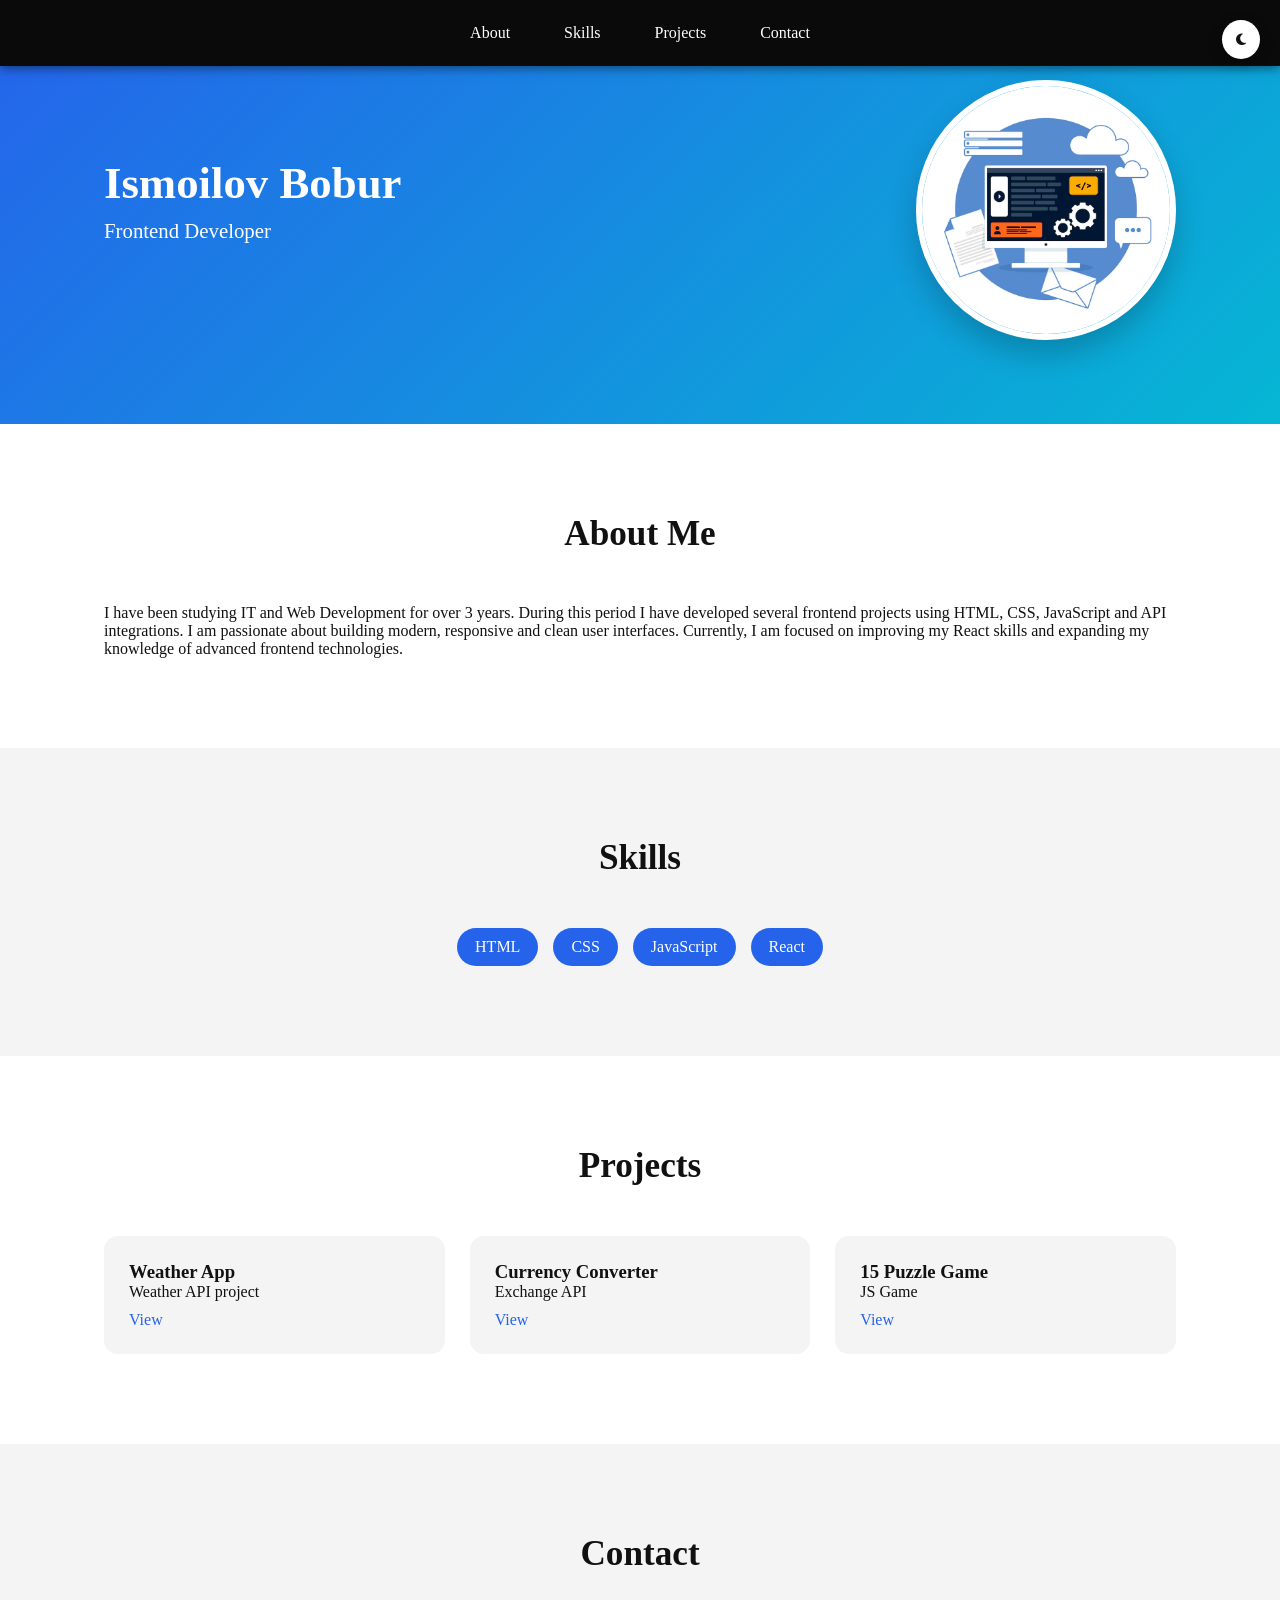
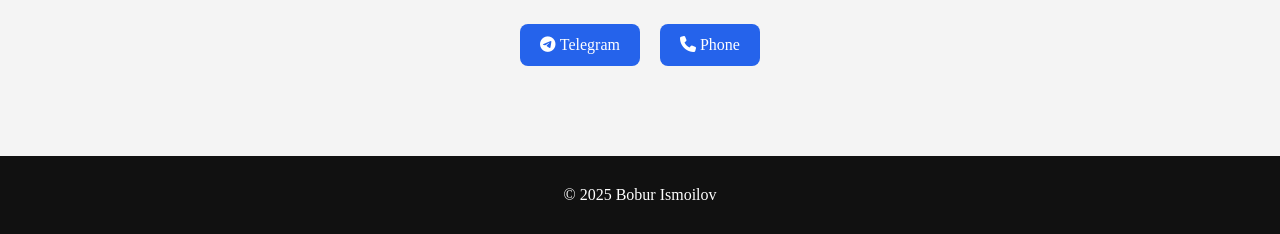
<file: index.html>
<!DOCTYPE html>
<html lang="en">

<head>
    <meta charset="UTF-8">
    <meta name="viewport" content="width=device-width, initial-scale=1.0">

    <title>Bobur Ismoilov | Frontend Developer</title>

    <link rel="stylesheet" href="https://cdnjs.cloudflare.com/ajax/libs/font-awesome/6.4.0/css/all.min.css">

    <link rel="stylesheet" href="style.css">
</head>

<body>

    <header class="hero">

        <div class="container hero-content">

            <div class="hero-text">
                <h1>Ismoilov Bobur</h1>
                <p>Frontend Developer</p>

                <nav>
                    <a href="#about">About</a>
                    <a href="#skills">Skills</a>
                    <a href="#projects">Projects</a>
                    <a href="#contact">Contact</a>
                </nav>

                <button id="themeToggle" class="theme-btn">
                    <i class="fas fa-moon"></i>
                </button>
            </div>

            <div class="hero-image-container">
                <img src="foritprofil.avif" alt="profile">
            </div>

        </div>
    </header>


    <section id="about" class="section reveal">
        <div class="container">
            <h2>About Me</h2>

            <p>
                I have been studying IT and Web Development for over 3 years.
                During this period I have developed several frontend projects using HTML, CSS,
                JavaScript and API integrations. I am passionate about building modern,
                responsive and clean user interfaces. Currently, I am focused on improving my
                React skills and expanding my knowledge of advanced frontend technologies.

        </div>
    </section>


    <section id="skills" class="section bg reveal">
        <div class="container">

            <h2>Skills</h2>

            <ul class="skills">
                <li>HTML</li>
                <li>CSS</li>
                <li>JavaScript</li>
                <li>React</li>
            </ul>

        </div>
    </section>


    <section id="projects" class="section reveal">
        <div class="container">

            <h2>Projects</h2>

            <div class="projects">

                <div class="project-card">
                    <h3>Weather App</h3>
                    <p>Weather API project</p>
                    <a href="weather.html">View</a>
                </div>

                <div class="project-card">
                    <h3>Currency Converter</h3>
                    <p>Exchange API</p>
                    <a href="valute.html">View</a>
                </div>

                <div class="project-card">
                    <h3>15 Puzzle Game</h3>
                    <p>JS Game</p>
                    <a href="16game.html">View</a>
                </div>

            </div>

        </div>
    </section>


    <section id="contact" class="section bg reveal">
        <div class="container">

            <h2>Contact</h2>

            <div class="contact-links">
                <a href="https://t.me/ismo1lov_o17">
                    <i class="fab fa-telegram"></i> Telegram
                </a>

                <a href="tel:+998770189612">
                    <i class="fas fa-phone"></i> Phone
                </a>
            </div>

        </div>
    </section>


    <footer class="footer">
        <p>© 2025 Bobur Ismoilov</p>
    </footer>

    <script src="script.js"></script>
</body>


</html>
</file>
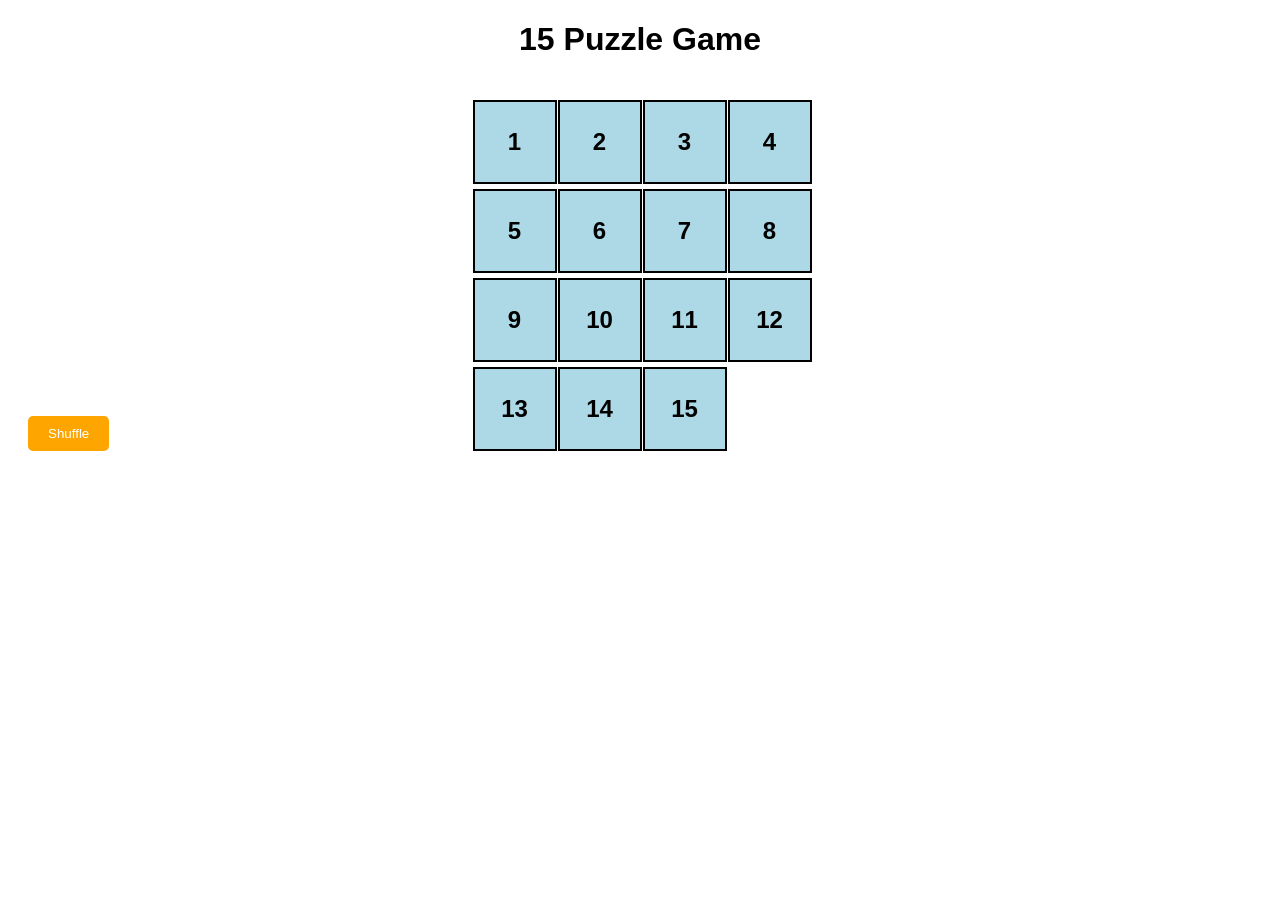
<file: 16game.html>
<!DOCTYPE html>
<html lang="en">

<head>
    <meta charset="UTF-8">
    <meta name="viewport" content="width=device-width, initial-scale=1.0">
    <title>15 Puzzle Game</title>
    <style>
        @media only screen and (max-width: 768px) {
            button {
                position: static !important;
                display: block;
                margin-top: 70px !important;
                margin-left: auto;
                margin-right: auto;
                width: 50%;
            }
        }

        body {
            text-align: center;
            font-family: Arial, sans-serif;
            position: relative;
        }

        button {
            position: absolute;
            bottom: 0;
            left: 20px;
            padding: 10px 20px;
            border-radius: 5px;
            border: none;
            background-color: orange;
            color: #fff;
        }

        .container {
            display: inline-grid;
            grid-template-columns: repeat(4, 80px);
            gap: 5px;
            margin-top: 20px;
            position: relative;
        }

        .tile {
            width: 80px;
            height: 80px;
            font-size: 24px;
            font-weight: bold;
            display: flex;
            align-items: center;
            justify-content: center;
            border: 2px solid #000;
            cursor: pointer;
            background: lightblue;
            transition: transform 0.3s ease-in-out;
        }

        .empty {
            background: #fff;
            border: none;
            cursor: default;
        }
    </style>
</head>

<body>
    <h1>15 Puzzle Game</h1>
    <div class="container" id="puzzle"></div>
    <button onclick="shuffleTiles()">Shuffle</button>
    <script>
        const puzzle = document.getElementById("puzzle")
        let tiles = []

        function createTiles() {
            let numbers = [...Array(15).keys()].map(n => n + 1).concat(null)
            puzzle.innerHTML = ""
            numbers.forEach(num => {
                const tile = document.createElement("div")
                tile.className = num ? "tile" : "tile empty"
                tile.textContent = num || ""
                tile.addEventListener("click", () => moveTile(tile))
                tiles.push(tile)
                puzzle.appendChild(tile)
            })
        }

        function shuffleTiles() {
            let numbers = [...Array(15).keys()].map(n => n + 1).concat(null)

            do {
                numbers.sort(() => Math.random() - 0.5)
            } while (!isSolvable(numbers))

            tiles.forEach((tile, i) => {
                tile.textContent = numbers[i] || ""
                tile.className = numbers[i] ? "tile" : "tile empty"
            })
        }

        function moveTile(tile) {
            let emptyTile = document.querySelector(".empty")
            let tileIndex = tiles.indexOf(tile)
            let emptyIndex = tiles.indexOf(emptyTile)
            let validMoves = [emptyIndex - 1, emptyIndex + 1, emptyIndex - 4, emptyIndex + 4]

            if (validMoves.includes(tileIndex)) {
                let tileRect = tile.getBoundingClientRect()
                let emptyRect = emptyTile.getBoundingClientRect()

                tile.style.transition = "transform 0.3s ease"
                tile.style.transform = `translate(${emptyRect.left - tileRect.left}px, ${emptyRect.top - tileRect.top}px)`

                setTimeout(() => {
                    tile.style.transition = "none"
                    tile.style.transform = "";
                    [tile.textContent, emptyTile.textContent] = [emptyTile.textContent, tile.textContent];
                    [tile.className, emptyTile.className] = [emptyTile.className, tile.className]
                    checkWin()
                }, 300)
            }
        }

        function checkWin() {
            let winState = [...Array(15).keys()].map(n => (n + 1).toString()).concat("")
            if (tiles.map(tile => tile.textContent).join() === winState.join()) {
                setTimeout(() => alert("Tabriklaymiz! Siz yutdingiz!"), 100)
            }
        }

        function isSolvable(numbers) {
            let inversions = numbers.filter(n => n).map((n, i, arr) => arr.slice(i + 1).filter(m => m && m < n).length).reduce((a, b) => a + b, 0)
            return inversions % 2 === 0
        }

        createTiles();
    </script>
</body>

</html>
</file>
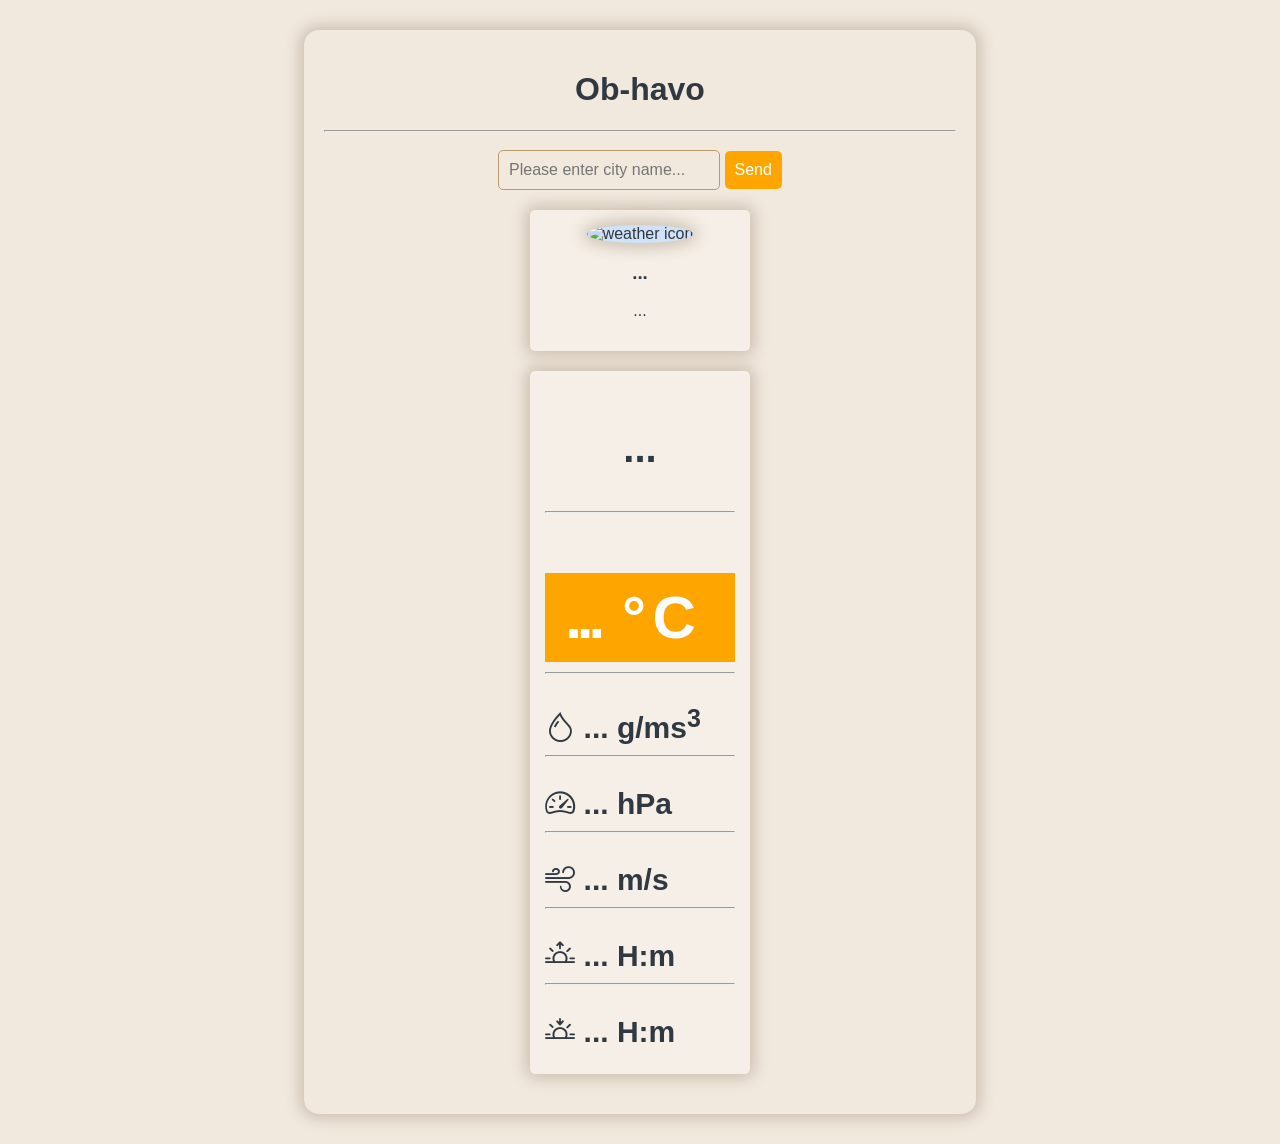
<file: weather.html>
<!DOCTYPE html>
<html lang="en">

<head>
    <meta charset="UTF-8">
    <meta name="viewport" content="width=device-width, initial-scale=1.0">
    <title>Weather</title>

    <link rel="stylesheet" href="https://cdn.jsdelivr.net/npm/bootstrap-icons@1.8.1/font/bootstrap-icons.css">

    <style>
        * {
            font-family: Arial, sans-serif;
            color: #303841;
        }

        body {
            /* background: linear-gradient(to right, #f6f4db, #ecf6d7); */
            background-color: #f2e9de;
        }

        .container {
            width: 50%;
            height: auto;
            margin: 30px auto;
            background-color: #f2e9de;
            text-align: center;
            padding: 20px;
            box-shadow: 0 0 15px 5px #cdc1b2;
            border-radius: 15px;
            border: none
        }

        .student img {
            width: 150px;
            height: 150px;
            border-radius: 50%;
            box-shadow: 0 0 15px 5px #cdc1b2;
        }

        .student .name {
            font-weight: bold;
            font-size: 25px;
            margin: 20px;
        }

        .input input {
            background-color: transparent;
            padding: 10px;
            border-radius: 5px;
            font-size: 1rem;
            border: 1px solid #bc9a70;
            margin-top: 10px;
        }

        .input .btn {
            padding: 10px;
            border-radius: 5px;
            font-size: 1rem;
            border: none;
            background-color: orange;
            color: white;
        }

        .weather-card {
            background: #f5efe7;
            padding: 15px;
            border-radius: 5px;
            box-shadow: 0 0 15px 5px #cdc1b2;
            margin: 20px auto;
            text-align: left;
            width: 30%;
        }

        .country_name {
            background: #f5efe7;
            padding: 15px;
            border-radius: 5px;
            box-shadow: 0 0 15px 5px #cdc1b2;
            margin: 20px auto;
            text-align: center;
            width: 30%;
        }

        @media screen and (max-width: 768px) {

            .country_name,
            .weather-card {
                width: 70%;
                margin: 10px auto;
            }

            .container {
                width: 90%;
            }
        }

        .weather-card p {
            font-size: 30px;
            font-weight: bold;
            font-family: Arial, Helvetica, sans-serif;
            margin-bottom: 10px;
        }

        .city {
            text-align: center;
            font-size: 40px;
        }

        #image {
            padding: 0;
            margin: 0;
            box-shadow: 0 0 15px 5px #cdc1b2;
            border-radius: 50%;
            background-color: #cfe2f7;
        }

        .std {
            font-weight: bold;
            letter-spacing: 2px;
        }

        #degree,
        #d {
            font-size: 60px;
            background-color: orange;
            color: white;
            padding: 10px;
            letter-spacing: -5px;
        }
    </style>
</head>

<body>
    <div class="container">
        <div class="student">
            <h1>Ob-havo</h1>
        </div>
        <hr>
        <div class="input">
            <input id="input" type="text" placeholder="Please enter city name...">
            <button id="btn" class="btn">Send</button>
        </div>
        <div class="country_name">
            <img id="image" alt="weather icon">
            <h3 id="country"> ... </h3>
            <p id="clear"> ... </p>
        </div>
        <div class="weather-card">
            <h3 class="city"><span id="city"> ... </span></h3>
            <hr>
            <p id="d"><span id="degree"> ... </span>&deg; C</p>
            <hr>
            <p><i class="bi bi-droplet"></i> <span id="humidity"> ... </span> g/ms<sup>3</sup></p>
            <hr>
            <p><i class="bi bi-speedometer2"> </i><span id="pressure"> ... </span> hPa</p>
            <hr>
            <p><i class="bi bi-wind"></i> <span id="wind"> ... </span> m/s</p>
            <hr>
            <p><i class="bi bi-sunrise"></i> <span id="sunrise"> ... </span> H:m</p>
            <hr>
            <p><i class="bi bi-sunset"></i> <span id="sunset"> ... </span> H:m</p>
        </div>
    </div>

    <script>
        let city = document.getElementById("city")
        let degree = document.getElementById("degree")
        let humidity = document.getElementById("humidity")
        let pressure = document.getElementById("pressure")
        let wind = document.getElementById("wind")
        let sunr = document.getElementById("sunrise")
        let suns = document.getElementById("sunset")
        let image = document.getElementById("image")
        let clear = document.getElementById("clear")
        let state = document.getElementById("country")
        let input = document.getElementById("input")
        let btn = document.getElementById("btn")

        // let std = document.getElementById("student");
        // std.setAttribute('src', pic);

        function getCelcius(data) {
            return Math.round(parseFloat(data) - 273.15)
        }

        function getHour(time) {
            let hour = new Date(time * 1000).getHours()
            return adjustTime(parseInt(hour))
        }

        function getMinute(time) {
            let min = new Date(time * 1000).getMinutes()
            return adjustTime(parseInt(min))
        }

        function adjustTime(time) {
            return time < 10 ? "0" + time : time
        }

        input.addEventListener('focusin', () => {
            input.style.border = "1px solid #bc9a70"
        })

        async function weather() {

            let place = "xonqa"
            if (input.value != "") {
                place = input.value
            }

            const url = `https://api.openweathermap.org/data/2.5/weather?q=${place}&appid=81a5d39de1b847d6a3b7fbc04912b1f4`
            let weatherData = await fetch(url)

            if (weatherData.status == "404" || weatherData.status == "400") {
                input.style.border = "2px solid red"
                return
            }

            let weather = await weatherData.json()

            if (weather.cod) {
                degree.textContent = getCelcius(weather.main.temp)
                city.textContent = weather.name
                humidity.textContent = weather.main.humidity
                pressure.textContent = weather.main.pressure
                clear.textContent = weather.weather[0].description

                let icon = weather.weather[0].icon
                image.setAttribute('src', `http://openweathermap.org/img/wn/${icon}@4x.png`)

                wind.textContent = weather.wind.speed

                let { country, sunrise, sunset } = weather.sys

                state.textContent = country

                let riseHour = getHour(sunrise)
                let setHour = getHour(sunset)
                let riseMin = getMinute(sunrise)
                let setMin = getMinute(sunset)

                sunr.textContent = `${riseHour}:${riseMin}`
                suns.textContent = `${setHour}:${setMin}`
            }
        }

        btn.addEventListener('click', weather)
        window.onload = weather
        // document.addEventListener("DOMContentLoaded", weather);

    </script>
</body>

</html>
</file>
<file: style.css>
/* RESET */
* {
	margin: 0;
	padding: 0;
	box-sizing: border-box;
}

:root {
	--bg: #ffffff;
	--text: #111;
	--card: #f4f4f4;
	--main: #2563eb;
}

/* DARK MODE */
body.dark {
	--bg: #0f172a;
	--text: #e5e7eb;
	--card: #1e293b;
}

body {
	font-family: Segoe UI;
	background: var(--bg);
	color: var(--text);
	transition: 0.4s;
}

/* CONTAINER */
.container {
	width: 90%;
	max-width: 1200px;
	margin: auto;
	padding: 0 40px;
}

/* HERO */
.hero {
	background: linear-gradient(135deg, #2563eb, #06b6d4);
	color: white;
	padding: 80px 0;
}

.hero-content {
	display: flex;
	align-items: center;
	justify-content: space-between;
	gap: 40px;
}

.hero h1 {
	font-size: 2.8rem;
	margin-bottom: 10px;
}

.hero p {
	font-size: 1.3rem;
	margin-bottom: 25px;
}
/*  Navbar  */
.hero nav {
	position: fixed;
	top: 0;
	left: 0;
	width: 100%;
	background-color: #0a0a0a;
	display: flex;
	justify-content: center; /* Linklar markazga */
	align-items: center;
	padding: 1rem 40px;
	z-index: 1000;
	box-shadow: 0 2px 10px rgba(0, 0, 0, 0.5);
}
/* NAV LINKS */
.hero nav a {
	color: white;
	text-decoration: none;
	font-weight: 500;
	margin: 0 15px; /* linklar orasidagi masofa */
	padding: 8px 12px; /* klik qilish uchun joy */
	transition: 0.3s;
}

.hero nav a:hover {
	background: rgba(255, 255, 255, 0.1);
	border-radius: 6px;
}

/* IMAGE */
.hero-image-container img {
	width: 260px;
	height: 260px;
	object-fit: cover;
	border-radius: 50%;
	border: 6px solid white;
	box-shadow: 0 15px 30px rgba(0, 0, 0, 0.2);
}

/* THEME BUTTON */
.theme-btn {
	position: fixed; /* Ekran bilan birga turadi */
	top: 20px;
	right: 20px;
	z-index: 2000; /* nav ustidan turishi uchun yuqori qiymat */
	border: none;
	padding: 12px 14px;
	border-radius: 50%;
	cursor: pointer;
	background: #ffffff;
	color: #111;
	box-shadow: 0 5px 15px rgba(0, 0, 0, 0.2);
	transition: 0.3s;
}

.theme-btn:hover {
	transform: scale(1.1);
}
/* SECTIONS */
.section {
	padding: 90px 0;
}

.section h2 {
	text-align: center;
	margin-bottom: 50px;
	font-size: 2.2rem;
}

.bg {
	background: var(--card);
}

/* SKILLS */
.skills {
	display: flex;
	gap: 15px;
	justify-content: center;
	list-style: none;
}

.skills li {
	background: var(--main);
	color: white;
	padding: 10px 18px;
	border-radius: 20px;
}

/* PROJECTS */
.projects {
	display: grid;
	grid-template-columns: repeat(auto-fit, minmax(260px, 1fr));
	gap: 25px;
}

.project-card {
	background: var(--card);
	padding: 25px;
	border-radius: 14px;
	transition: 0.3s;
}

.project-card:hover {
	transform: translateY(-10px);
	box-shadow: 0 20px 30px rgba(0, 0, 0, 0.15);
}

.project-card a {
	display: inline-block;
	margin-top: 10px;
	color: var(--main);
	text-decoration: none;
}

/* CONTACT */
.contact-links {
	display: flex;
	justify-content: center;
	gap: 20px;
	flex-wrap: wrap;
}

.contact-links a {
	background: var(--main);
	color: white;
	padding: 12px 20px;
	border-radius: 8px;
	text-decoration: none;
}

/* FOOTER */
.footer {
	text-align: center;
	padding: 30px;
	background: #111;
	color: white;
}

/* SCROLL ANIMATION */
.reveal {
	opacity: 0;
	transform: translateY(40px);
	transition: 1s;
}

.reveal.active {
	opacity: 1;
	transform: translateY(0);
}

/* RESPONSIVE */
@media (max-width: 768px) {
	.hero-content {
		flex-direction: column;
		text-align: center;
	}

	.container {
		padding: 0 20px;
	}

	.hero-image-container img {
		width: 200px;
		height: 200px;
	}
}
</file>
